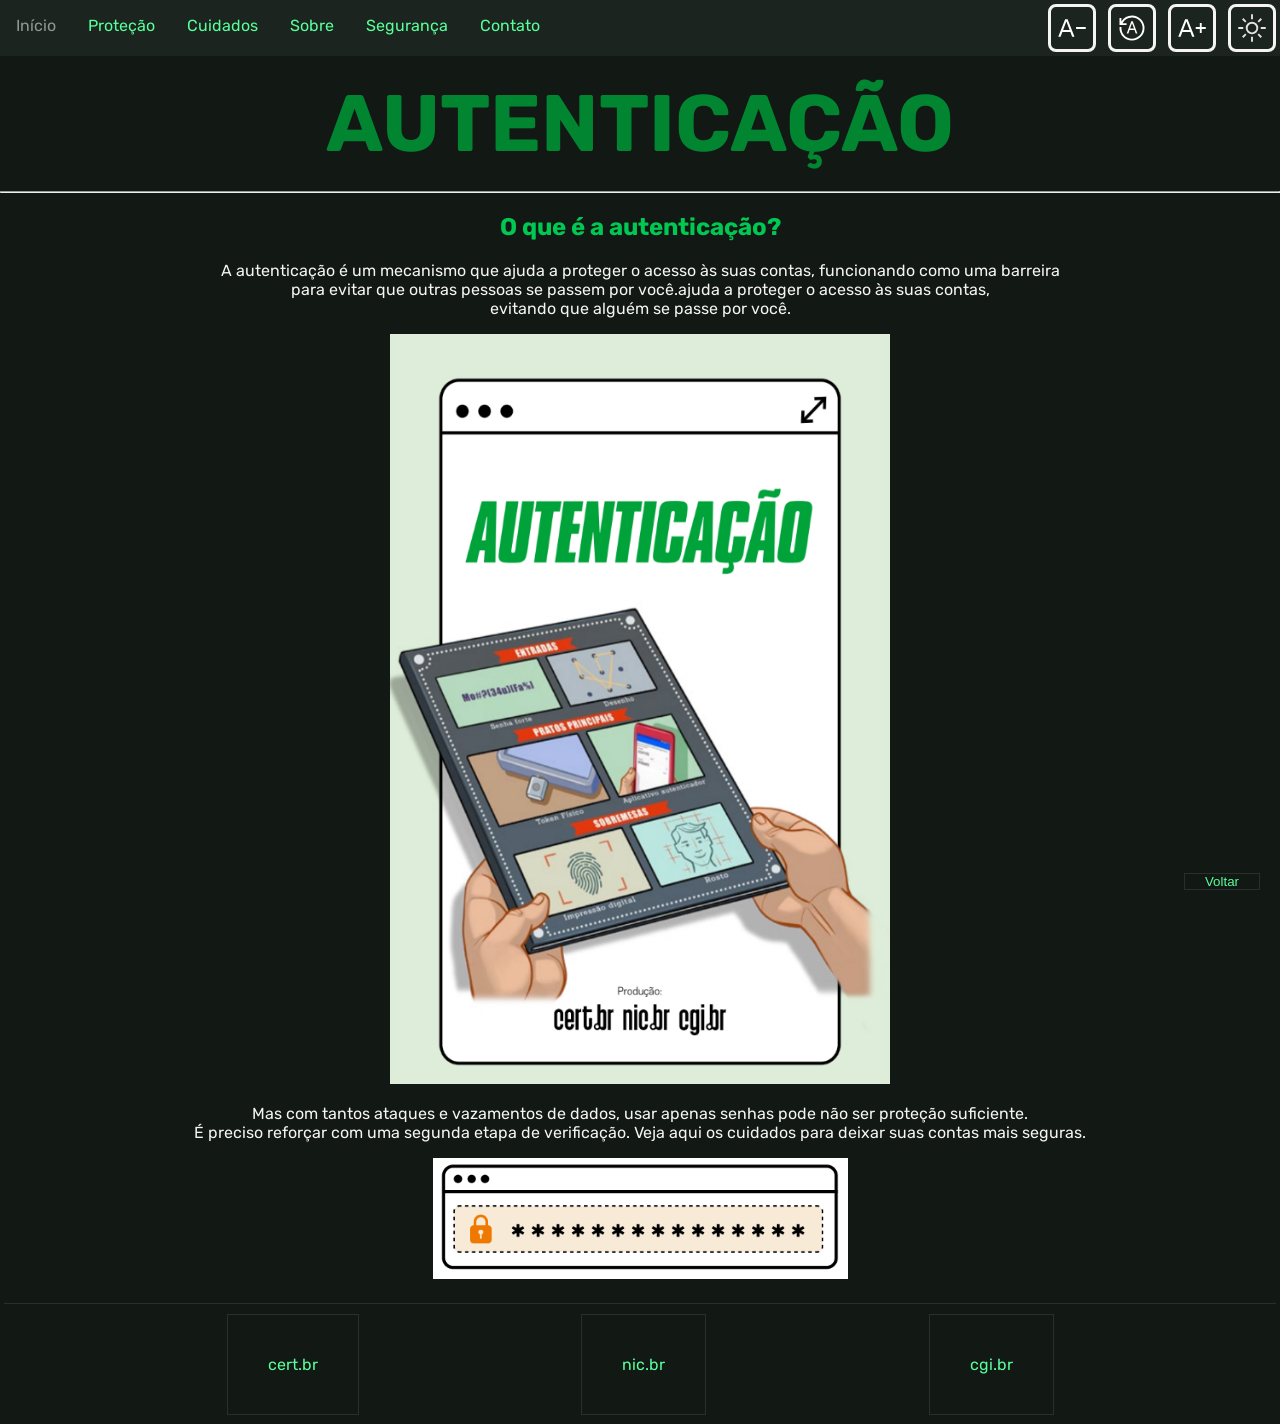
<file: index.html>
<!DOCTYPE html>
<html lang="en" id="html">
<head>
    <meta charset="UTF-8">
    <meta name="viewport" content="width=device-width, initial-scale=1.0">
    <title>Início</title>
    <link rel="stylesheet" href="./css/style.css">
    
    <!-- fonte do google -->
    <link rel="preconnect" href="https://fonts.googleapis.com">
    <link rel="preconnect" href="https://fonts.gstatic.com" crossorigin>
    <link href="https://fonts.googleapis.com/css2?family=Rubik:ital,wght@0,300..900;1,300..900&display=swap" rel="stylesheet">

</head>
<body id="topo">

    <nav class="navbar">
        <ul>
            <li class="listItem">Início</li>
            <li><a href="./content1.html">Proteção</a></li>
            <li><a href="./content2.html">Cuidados</a></li>
            <li><a href="./sobre.html">Sobre</a></li>
            <li><a href="./seguranca.html">Segurança</a></li>
            <li><a href="./contato.html">Contato</a></li>
        </ul>
        <div class="botoesPersonalizar">
            <button type="button" onclick="DiminuirFonte()">
                <img id="imgDiminuirFonte" alt="icone botao aumentar fonte">
            </button>
            <button type="button" onclick="ResetarFonte()">
                <img id="imgResetarFonte" alt="icone botao resetar fonte">
            </button>
            <button type="button" onclick="AumentarFonte()">
                <img id="imgAumentarFonte" alt="icone botao diminuir fonte">
            </button>
            <button type="button" onclick="TrocarTema()">
                <img id="imgTheme" alt="icone botao troca tema">
            </button>
        </div>
    </nav>

    <main>
        <h1 class="Titulo1">AUTENTICAÇÃO</h1>
        <hr>
        <article>
            <h2 class="Titulo2">O que é a autenticação?</h2>
            <p id="textinhoInicial">
                A autenticação é um mecanismo que ajuda a proteger o acesso às suas contas, funcionando como uma barreira<br>
                para evitar que outras pessoas se passem por você.ajuda a proteger o acesso às suas contas,<br>
                evitando que alguém se passe por você.
            </p>
            <figure>
                <img src="./assets/autenticacao.png" width="500px" height="750px">
            </figure>
            <p>
                Mas com tantos ataques e vazamentos de dados, usar apenas senhas pode não ser proteção suficiente.<br>
                É preciso reforçar com uma segunda etapa de verificação. Veja aqui os cuidados para deixar suas contas mais seguras.
            </p>
            <figure>
                <img src="./assets/senha.png">
            </figure>
        </article>
    </main>

    <footer>
        <div class="referencias">
            <a href="https://www.cert.br" target="_blank">cert.br</a>
            <a href="https://www.nic.br" target="_blank">nic.br</a>
            <a href="https://www.cgi.br" target="_blank">cgi.br</a>
        </div>
    </footer>

    <span>
        <button><a href="#topo">Voltar</a></button>
    </span>

    <!-- ugabuga -->

    <script src="./js/Personalizar.js"></script>

</body>
</html>
</file>
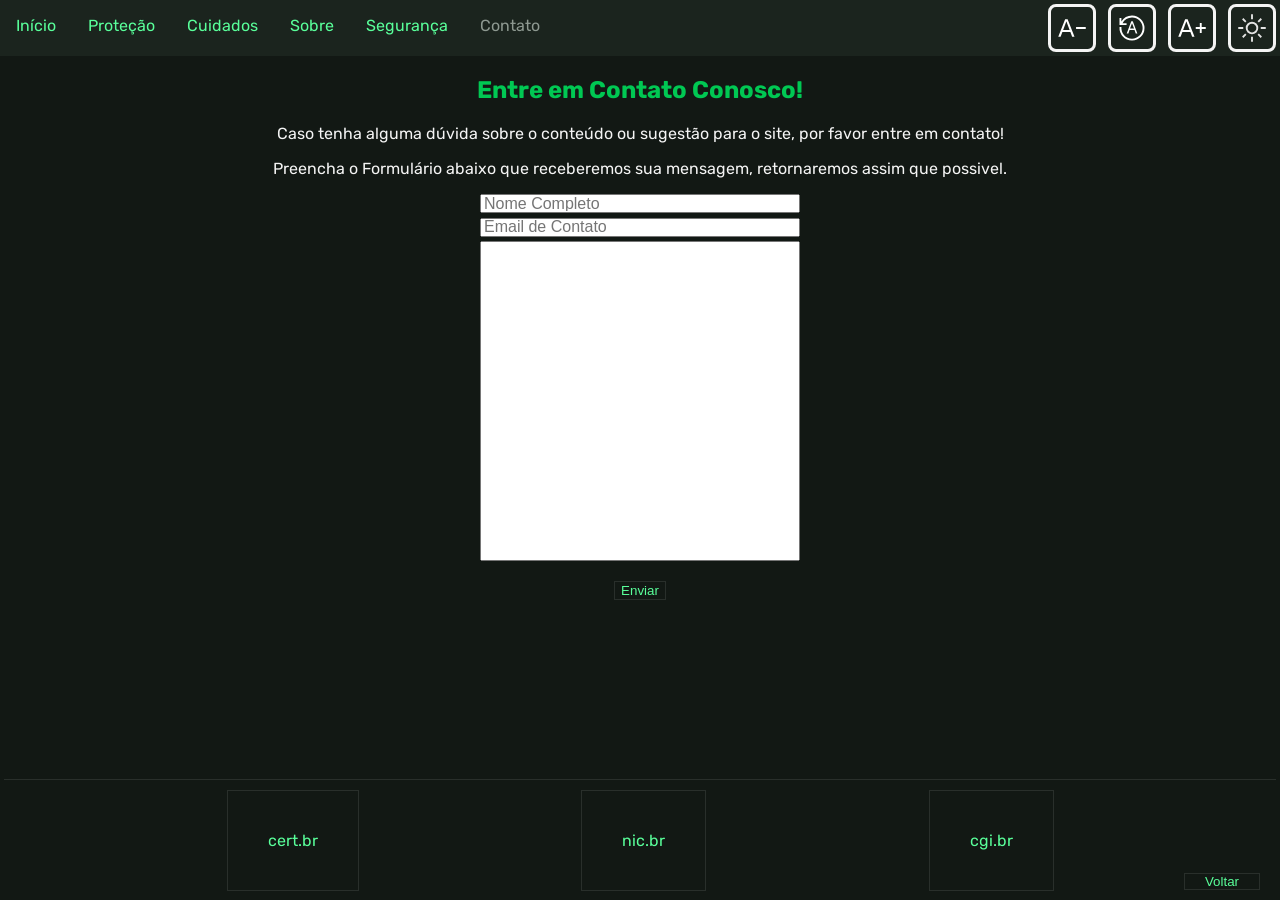
<file: contato.html>
<!DOCTYPE html>
<html lang="en" id="html">
<head>
    <meta charset="UTF-8">
    <meta name="viewport" content="width=device-width, initial-scale=1.0">
    <title>Contato</title>
    <link rel="stylesheet" href="./css/style.css">

    <!-- fonte do google -->
    <link rel="preconnect" href="https://fonts.googleapis.com">
    <link rel="preconnect" href="https://fonts.gstatic.com" crossorigin>
    <link href="https://fonts.googleapis.com/css2?family=Rubik:ital,wght@0,300..900;1,300..900&display=swap" rel="stylesheet">

</head>
<body id="topo">
    
    <nav>
        <ul>
            <li><a href="./index.html">Início</a></li>
            <li><a href="./content1.html">Proteção</a></li>
            <li><a href="./content2.html">Cuidados</a></li>
            <li><a href="./sobre.html">Sobre</a></li>
            <li><a href="./seguranca.html">Segurança</a></li>
            <li class="listItem">Contato</li>
        </ul>
        
        <div class="botoesPersonalizar">
            <button type="button" onclick="DiminuirFonte()">
                <img id="imgDiminuirFonte" alt="icone botao aumentar fonte">
            </button>
            <button type="button" onclick="ResetarFonte()">
                <img id="imgResetarFonte" alt="icone botao resetar fonte">
            </button>
            <button type="button" onclick="AumentarFonte()">
                <img id="imgAumentarFonte" alt="icone botao diminuir fonte">
            </button>
            <button type="button" onclick="TrocarTema()">
                <img id="imgTheme" alt="icone botao troca tema">
            </button>
        </div>
    </nav>

    <main>

        <section>
            <h2 class="Titulo2">Entre em Contato Conosco!</h2>
            <p>Caso tenha alguma dúvida sobre o conteúdo ou sugestão para o site, por favor entre em contato!</p>
            <p>Preencha o Formulário abaixo que receberemos sua mensagem, retornaremos assim que possivel.</p>
        </section>

        <section>
            <form id="input">
                <input type="text" name="inputNome" id="inputNome" placeholder="Nome Completo"> <br>
                <input type="email" name="inputEmail" id="inputEmail" placeholder="Email de Contato"> <br>
                <textarea name="mensagem" id="inputText"></textarea>
            </form>
            <br>
            <button id="bttEnviarForm">Enviar</button>
        </section>
    </main>

    <footer>
        <div class="referencias">
            <a href="https://www.cert.br" target="_blank">cert.br</a>
            <a href="https://www.nic.br" target="_blank">nic.br</a>
            <a href="https://www.cgi.br" target="_blank">cgi.br</a>
        </div>
    </footer>

    <span>
        <button><a href="#topo">Voltar</a></button>
    </span>

    <script src="./js/Personalizar.js"></script>
    <script src="./js/EnviarForm.js"></script>
    
</body>
</html>
</file>
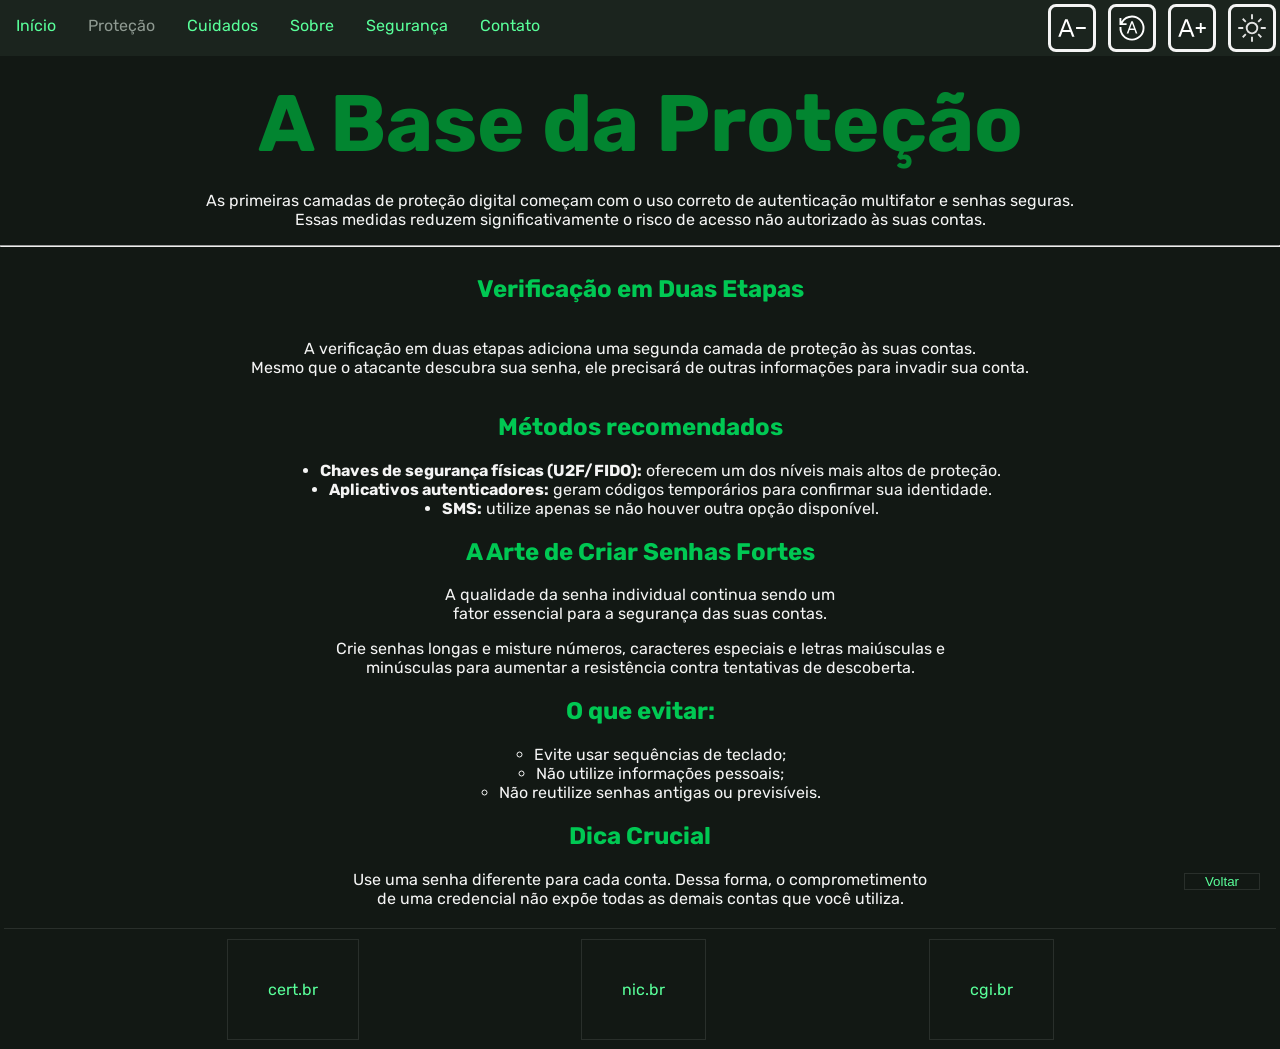
<file: content1.html>
<!DOCTYPE html>
<html lang="en" id="html">
<head>
    <meta charset="UTF-8">
    <meta name="viewport" content="width=device-width, initial-scale=1.0">
    <title>Proteção</title>
    <link rel="stylesheet" href="./css/style.css">
    
    <!-- fonte do google -->
    <link rel="preconnect" href="https://fonts.googleapis.com">
    <link rel="preconnect" href="https://fonts.gstatic.com" crossorigin>
    <link href="https://fonts.googleapis.com/css2?family=Rubik:ital,wght@0,300..900;1,300..900&display=swap" rel="stylesheet">

</head>
<body id="topo">
    
    <nav>
        <ul>
            <li><a href="./index.html">Início</a></li>
            <li class="listItem">Proteção</li>
            <li><a href="./content2.html">Cuidados</a></li>
            <li><a href="./sobre.html">Sobre</a></li>
            <li><a href="./seguranca.html">Segurança</a></li>
            <li><a href="./contato.html">Contato</a></li>
        </ul>

        <div class="botoesPersonalizar">
            <button type="button" onclick="DiminuirFonte()">
                <img id="imgDiminuirFonte" alt="icone botao aumentar fonte">
            </button>
            <button type="button" onclick="ResetarFonte()">
                <img id="imgResetarFonte" alt="icone botao resetar fonte">
            </button>
            <button type="button" onclick="AumentarFonte()">
                <img id="imgAumentarFonte" alt="icone botao diminuir fonte">
            </button>
            <button type="button" onclick="TrocarTema()">
                <img id="imgTheme" alt="icone botao troca tema">
            </button>
        </div>
    </nav>

    <main>
        <section>
            <h1 class="Titulo1">A Base da Proteção</h1>
            <p>
                As primeiras camadas de proteção digital começam com o uso correto de
                autenticação multifator e senhas seguras. <br> Essas medidas reduzem
                significativamente o risco de acesso não autorizado às suas contas.
            </p>
            <hr>
        </section>
        <section style="display:flex; flex-direction: column;">
            <h2 class="Titulo2">Verificação em Duas Etapas</h2>
            <p>
                A verificação em duas etapas adiciona uma segunda camada de proteção às
                suas contas. <br> Mesmo que o atacante descubra sua senha, ele precisará de
                outras informações para invadir sua conta.
            </p>
            <h2 class="Titulo2">Métodos recomendados</h2>
            <ul style="margin: 0 auto;">
                <li>
                    <strong>Chaves de segurança físicas (U2F/FIDO):</strong>
                    oferecem um dos níveis mais altos de proteção.
                </li>
                <li>
                    <strong>Aplicativos autenticadores:</strong>
                    geram códigos temporários para confirmar sua identidade.
                </li>
                <li>
                    <strong>SMS:</strong>
                    utilize apenas se não houver outra opção disponível.
                </li>
            </ul>
        </section>
        <section>
            <h2 class="Titulo2">A Arte de Criar Senhas Fortes</h2>
            <p>
                A qualidade da senha individual continua sendo um<br>
                fator essencial para a segurança das suas contas.
            </p>
            <p>
                Crie senhas longas e misture números, caracteres especiais e letras
                maiúsculas e <br> minúsculas para aumentar a resistência contra tentativas
                de descoberta.
            </p>
            <h2 class="Titulo2">O que evitar:</h2>
            <ul style="list-style:circle;">
                <li>Evite usar sequências de teclado;</li>
                <li>Não utilize informações pessoais;</li>
                <li>Não reutilize senhas antigas ou previsíveis.</li>
            </ul>
            <h2 class="Titulo2">Dica Crucial</h2>
            <p>
                Use uma senha diferente para cada conta. Dessa forma, o comprometimento <br>
                de uma credencial não expõe todas as demais contas que você utiliza.
            </p>
        </section>
    </main>

    <footer>
        <div class="referencias">
            <a href="https://www.cert.br" target="_blank">cert.br</a>
            <a href="https://www.nic.br" target="_blank">nic.br</a>
            <a href="https://www.cgi.br" target="_blank">cgi.br</a>
        </div>
    </footer>

    <span>
        <button><a href="#topo">Voltar</a></button>
    </span>

    <script src="./js/Personalizar.js"></script>

</body>
</html>
</file>
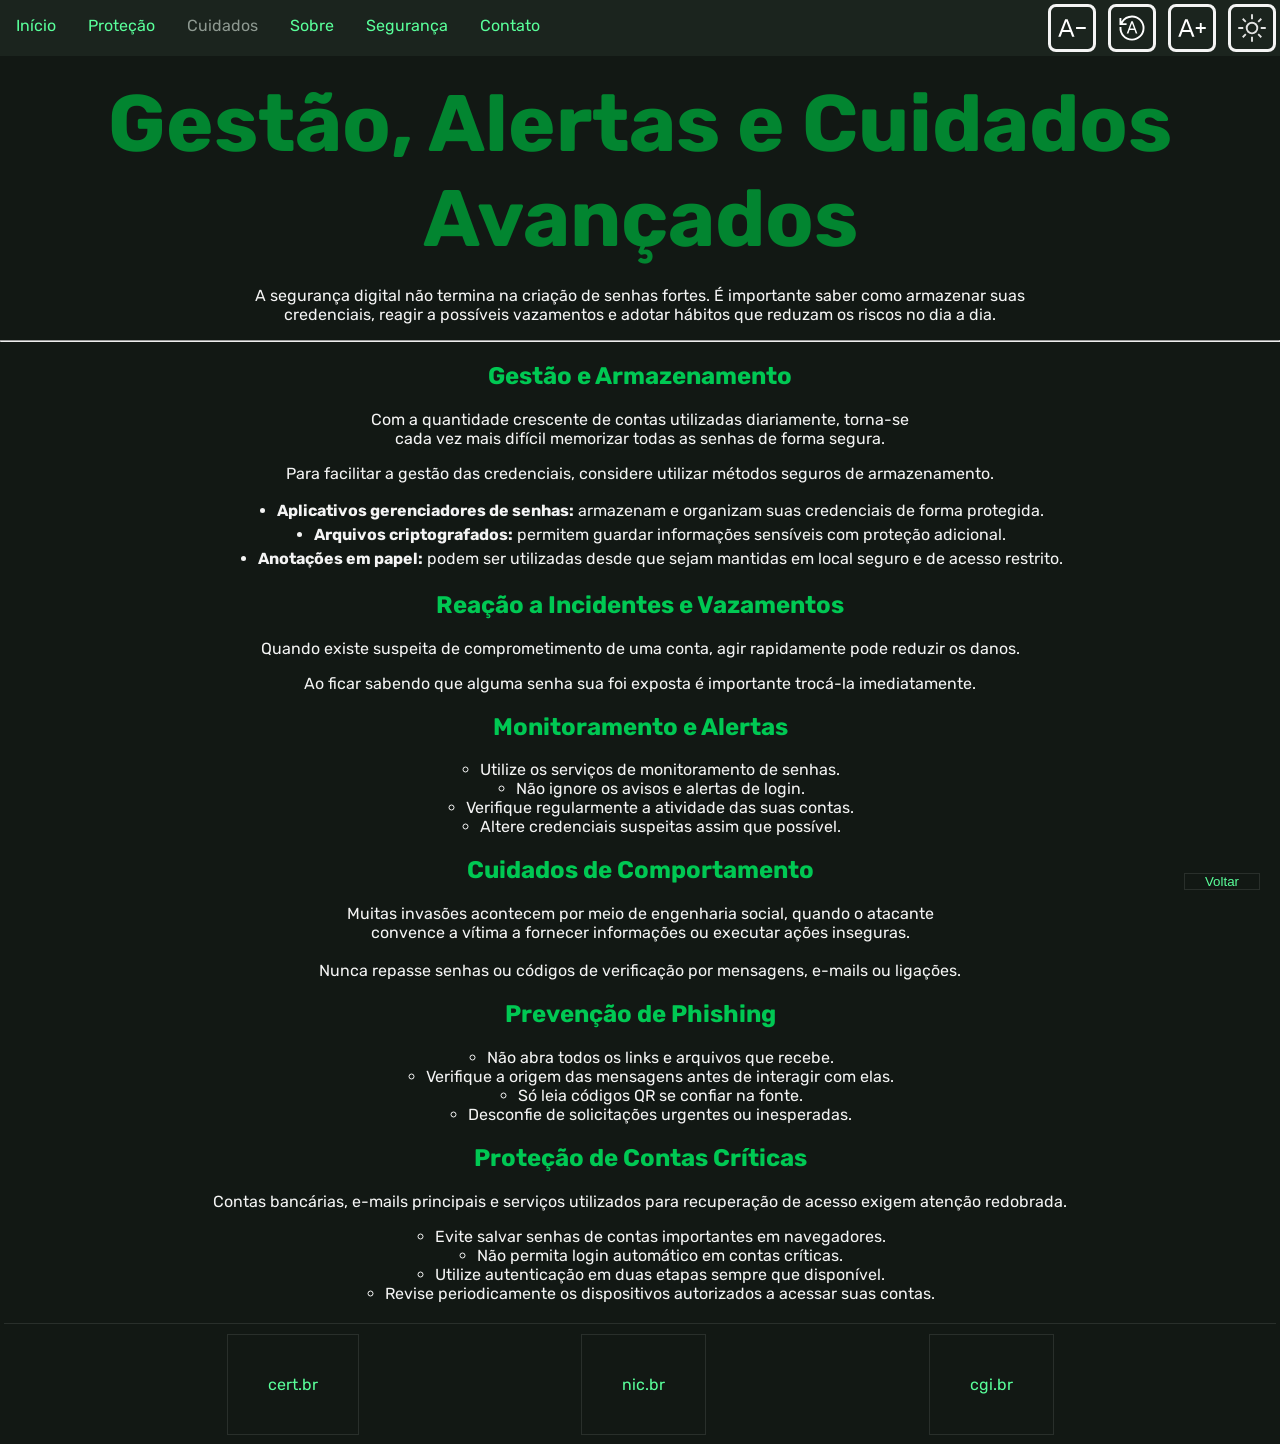
<file: content2.html>
<!DOCTYPE html>
<html lang="en" id="html">
<head>
    <meta charset="UTF-8">
    <meta name="viewport" content="width=device-width, initial-scale=1.0">
    <title>Cuidados</title>
    <link rel="stylesheet" href="./css/style.css">
    
    <!-- fonte do google -->
    <link rel="preconnect" href="https://fonts.googleapis.com">
    <link rel="preconnect" href="https://fonts.gstatic.com" crossorigin>
    <link href="https://fonts.googleapis.com/css2?family=Rubik:ital,wght@0,300..900;1,300..900&display=swap" rel="stylesheet">

</head>
<body id="topo">
    
    <nav>
        <ul>
            <li><a href="./index.html">Início</a></li>
            <li><a href="./content1.html">Proteção</a></li>
            <li class="listItem">Cuidados</li>
            <li><a href="./sobre.html">Sobre</a></li>
            <li><a href="./seguranca.html">Segurança</a></li>
            <li><a href="./contato.html">Contato</a></li>
        </ul>
        
        <div class="botoesPersonalizar">
            <button type="button" onclick="DiminuirFonte()">
                <img id="imgDiminuirFonte" alt="icone botao aumentar fonte">
            </button>
            <button type="button" onclick="ResetarFonte()">
                <img id="imgResetarFonte" alt="icone botao resetar fonte">
            </button>
            <button type="button" onclick="AumentarFonte()">
                <img id="imgAumentarFonte" alt="icone botao diminuir fonte">
            </button>
            <button type="button" onclick="TrocarTema()">
                <img id="imgTheme" alt="icone botao troca tema">
            </button>
        </div>
    </nav>

    <main>
        <section>
            <h1 class="Titulo1">Gestão, Alertas e Cuidados Avançados</h1>
            <p>
                A segurança digital não termina na criação de senhas fortes. É
                importante saber como armazenar suas <br> credenciais, reagir a possíveis
                vazamentos e adotar hábitos que reduzam os riscos no dia a dia.
            </p>
            <hr>
        </section>
        <section>
            <h2 class="Titulo2">Gestão e Armazenamento</h2>
            <p>
                Com a quantidade crescente de contas utilizadas diariamente, torna-se <br>
                cada vez mais difícil memorizar todas as senhas de forma segura.
            </p>
            <p>
                Para facilitar a gestão das credenciais, considere utilizar métodos
                seguros de armazenamento.
            </p>
            <ul style="line-height: 1.5rem;">
                <li>
                    <strong>Aplicativos gerenciadores de senhas:</strong>
                    armazenam e organizam suas credenciais de forma protegida.
                </li>
                <li>
                    <strong>Arquivos criptografados:</strong>
                    permitem guardar informações sensíveis com proteção adicional.
                </li>
                <li>
                    <strong>Anotações em papel:</strong>
                    podem ser utilizadas desde que sejam mantidas em local seguro e de
                    acesso restrito.
                </li>
            </ul>
        </section>
        <section>
            <h2 class="Titulo2">Reação a Incidentes e Vazamentos</h2>
            <p>
                Quando existe suspeita de comprometimento de uma conta, agir
                rapidamente pode reduzir os danos.
            </p>
            <p>
                Ao ficar sabendo que alguma senha sua foi exposta é importante trocá-la
                imediatamente.
            </p>
            <h2 class="Titulo2">Monitoramento e Alertas</h2>
            <ul style="list-style: circle;">
                <li>Utilize os serviços de monitoramento de senhas.</li>
                <li>Não ignore os avisos e alertas de login.</li>
                <li>Verifique regularmente a atividade das suas contas.</li>
                <li>Altere credenciais suspeitas assim que possível.</li>
            </ul>
        </section>
        <section>
            <h2 class="Titulo2">Cuidados de Comportamento</h2>
            <p>
                Muitas invasões acontecem por meio de engenharia social, quando o
                atacante <br> convence a vítima a fornecer informações ou executar ações
                inseguras. <br><br>
                Nunca repasse senhas ou códigos de verificação por mensagens, e-mails
                ou ligações.
            </p>
            <h2 class="Titulo2">Prevenção de Phishing</h2>
            <ul style="list-style: circle;">
                <li>Não abra todos os links e arquivos que recebe.</li>
                <li>Verifique a origem das mensagens antes de interagir com elas.</li>
                <li>Só leia códigos QR se confiar na fonte.</li>
                <li>Desconfie de solicitações urgentes ou inesperadas.</li>
            </ul>
        </section>
        <section>
            <h2 class="Titulo2">Proteção de Contas Críticas</h2>
            <p>
                Contas bancárias, e-mails principais e serviços utilizados para
                recuperação de acesso exigem atenção redobrada.
            </p>
            <ul style="list-style: circle;">
                <li>
                    Evite salvar senhas de contas importantes em navegadores.
                </li>
                <li>
                    Não permita login automático em contas críticas.
                </li>
                <li>
                    Utilize autenticação em duas etapas sempre que disponível.
                </li>
                <li>
                    Revise periodicamente os dispositivos autorizados a acessar suas
                    contas.
                </li>
            </ul>
        </section>
    </main>

    <footer>
        <div class="referencias">
            <a href="https://www.cert.br" target="_blank">cert.br</a>
            <a href="https://www.nic.br" target="_blank">nic.br</a>
            <a href="https://www.cgi.br" target="_blank">cgi.br</a>
        </div>
    </footer>

    <span>
        <button><a href="#topo">Voltar</a></button>
    </span>

    <script src="./js/Personalizar.js"></script>

</body>
</html>
</file>
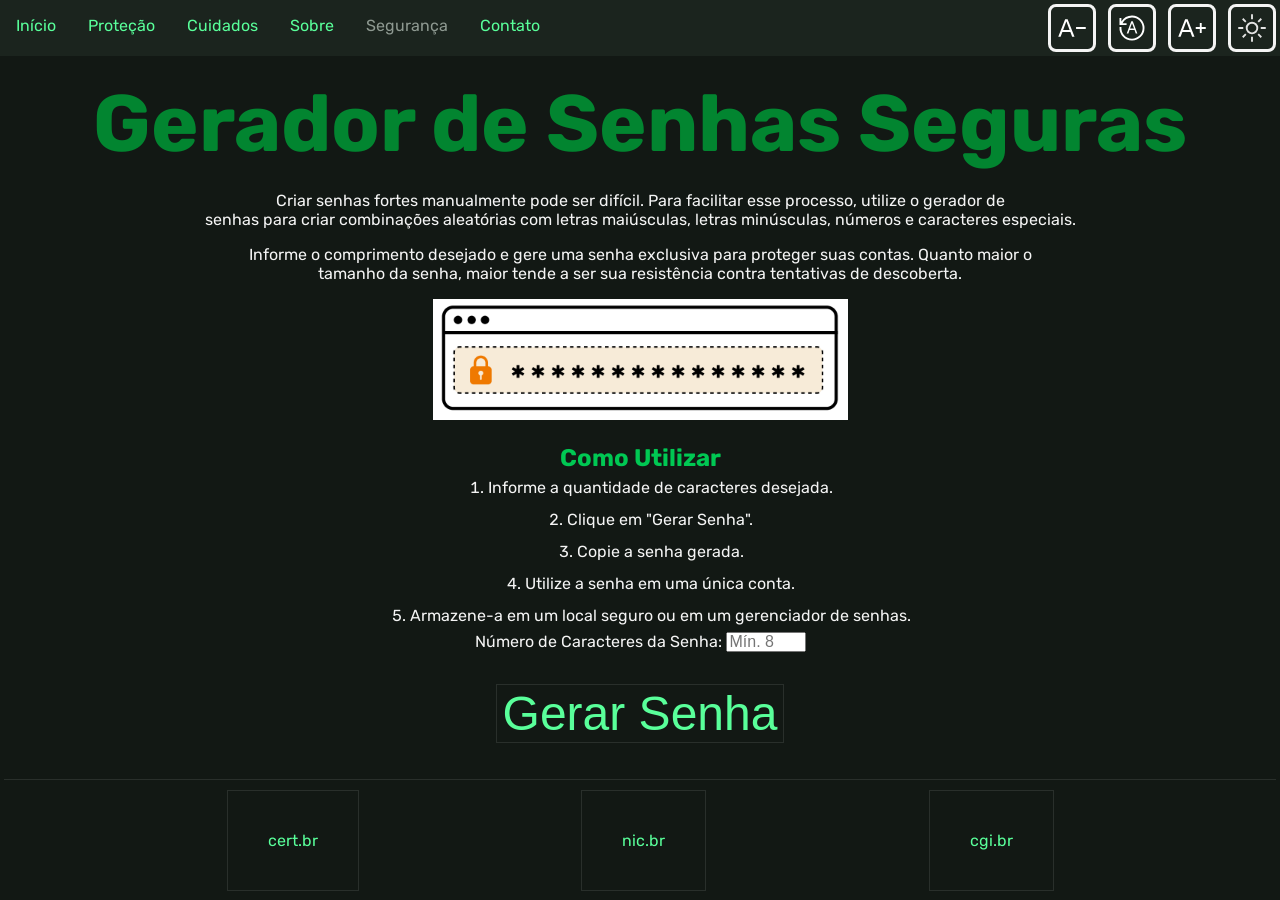
<file: seguranca.html>
<!DOCTYPE html>
<html lang="en" id="html">
<head>
    <meta charset="UTF-8">
    <meta name="viewport" content="width=device-width, initial-scale=1.0">
    <title>Segurança</title>
    <link rel="stylesheet" href="./css/style.css">
    
    <!-- fonte do google -->
    <link rel="preconnect" href="https://fonts.googleapis.com">
    <link rel="preconnect" href="https://fonts.gstatic.com" crossorigin>
    <link href="https://fonts.googleapis.com/css2?family=Rubik:ital,wght@0,300..900;1,300..900&display=swap" rel="stylesheet">

</head>
<body>
        
    <nav>
        <ul>
            <li><a href="./index.html">Início</a></li>
            <li><a href="./content1.html">Proteção</a></li>
            <li><a href="./content2.html">Cuidados</a></li>
            <li><a href="./sobre.html">Sobre</a></li>
            <li class="listItem">Segurança</li>
            <li><a href="./contato.html">Contato</a></li>
        </ul>

        <div class="botoesPersonalizar">
            <button type="button" onclick="DiminuirFonte()">
                <img id="imgDiminuirFonte" alt="icone botao aumentar fonte">
            </button>
            <button type="button" onclick="ResetarFonte()">
                <img id="imgResetarFonte" alt="icone botao resetar fonte">
            </button>
            <button type="button" onclick="AumentarFonte()">
                <img id="imgAumentarFonte" alt="icone botao diminuir fonte">
            </button>
            <button type="button" onclick="TrocarTema()">
                <img id="imgTheme" alt="icone botao troca tema">
            </button>
        </div>
    </nav>

    <main>

        <section>
            <h1 class="Titulo1">Gerador de Senhas Seguras</h1>

            <p>
                Criar senhas fortes manualmente pode ser difícil. Para facilitar esse
                processo, utilize o gerador de <br> senhas para criar combinações aleatórias
                com letras maiúsculas, letras minúsculas, números e caracteres especiais.
            </p>

            <p>
                Informe o comprimento desejado e gere uma senha exclusiva para proteger
                suas contas. Quanto maior o <br> tamanho da senha, maior tende a ser sua
                resistência contra tentativas de descoberta.
            </p>

            <figure>
                <img id="imgSenha" src="./assets/senha.png" alt="imagem senha">
            </figure>

            <h2 class="Titulo2" style="margin-bottom:0;">Como Utilizar</h2>

            <ol id="instrucoesSenha">
                <li>Informe a quantidade de caracteres desejada.</li>
                <li>Clique em "Gerar Senha".</li>
                <li>Copie a senha gerada.</li>
                <li>Utilize a senha em uma única conta.</li>
                <li>Armazene-a em um local seguro ou em um gerenciador de senhas.</li>
            </ol>
        </section>
        <section>
            <form>
                <label for="nrCaracteres">Número de Caracteres da Senha:</label>
                <input placeholder="Mín. 8" type="number" name="nrCaracteres" id="nrCaracteres" min="8" max="100" required>
            </form>
            
            <button id="bttGerarSenha" onclick="SetSenha()">Gerar Senha</button>

            <p id="senhaRetorno"></p>
        </section>

    </main>

    <footer>
        <div class="referencias">
            <a href="https://www.cert.br" target="_blank">cert.br</a>
            <a href="https://www.nic.br" target="_blank">nic.br</a>
            <a href="https://www.cgi.br" target="_blank">cgi.br</a>
        </div>
    </footer>

    <script src="./js/Personalizar.js"></script>
    <script src="./js/geradorSenhas.js"></script>

</body>
</html>
</file>
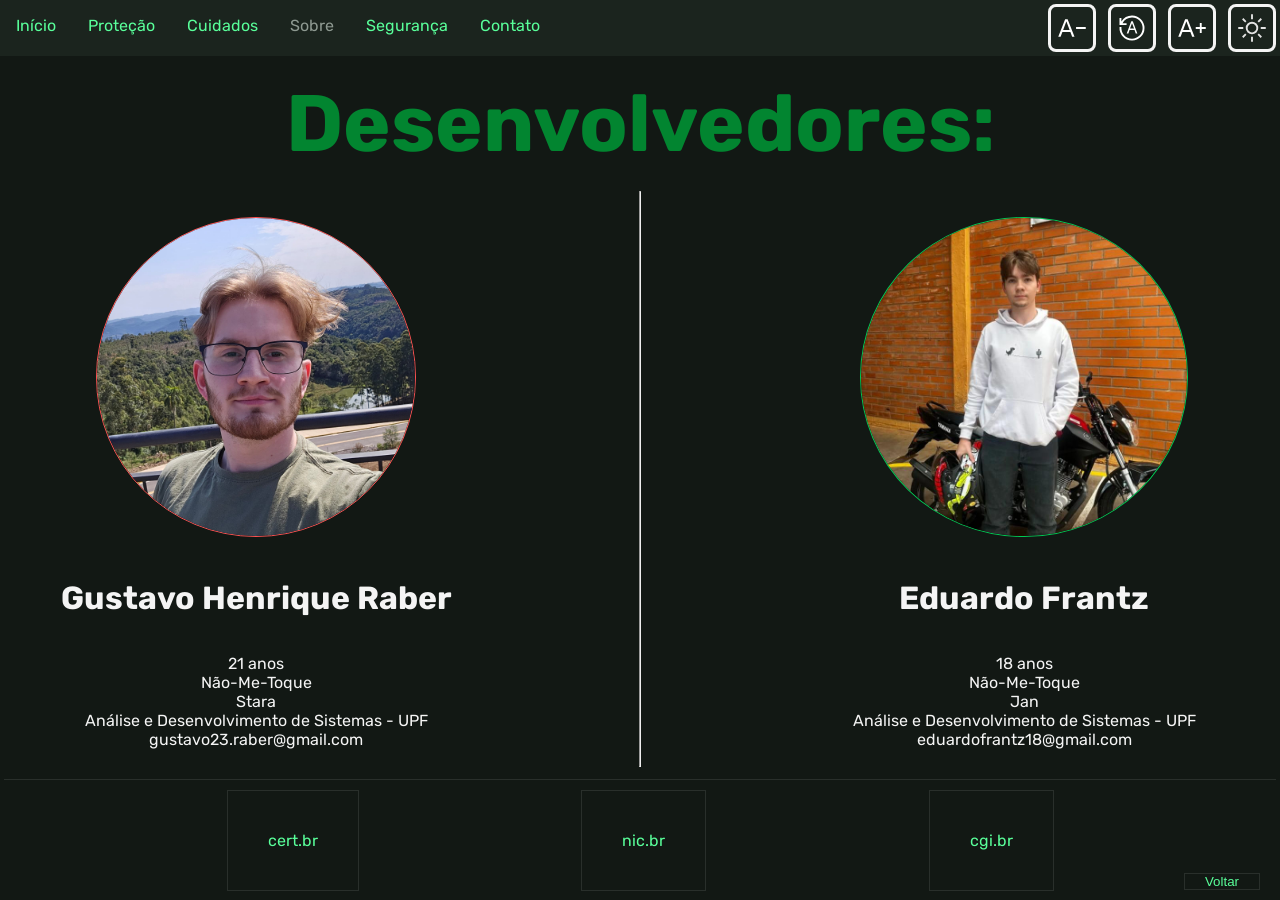
<file: sobre.html>
<!DOCTYPE html>
<html lang="en" id="html">
<head>
    <meta charset="UTF-8">
    <meta name="viewport" content="width=device-width, initial-scale=1.0">
    <title>Sobre</title>
    <link rel="stylesheet" href="./css/style.css">
    
    <!-- fonte do google -->
    <link rel="preconnect" href="https://fonts.googleapis.com">
    <link rel="preconnect" href="https://fonts.gstatic.com" crossorigin>
    <link href="https://fonts.googleapis.com/css2?family=Rubik:ital,wght@0,300..900;1,300..900&display=swap" rel="stylesheet">

</head>
<body id="topo">
    
    <nav>
        <ul>
            <li><a href="./index.html">Início</a></li>
            <li><a href="./content1.html">Proteção</a></li>
            <li><a href="./content2.html">Cuidados</a></li>
            <li class="listItem">Sobre</li>
            <li><a href="./seguranca.html">Segurança</a></li>
            <li><a href="./contato.html">Contato</a></li>
        </ul>
        
        <div class="botoesPersonalizar">
            <button type="button" onclick="DiminuirFonte()">
                <img id="imgDiminuirFonte" alt="icone botao aumentar fonte">
            </button>
            <button type="button" onclick="ResetarFonte()">
                <img id="imgResetarFonte" alt="icone botao resetar fonte">
            </button>
            <button type="button" onclick="AumentarFonte()">
                <img id="imgAumentarFonte" alt="icone botao diminuir fonte">
            </button>
            <button type="button" onclick="TrocarTema()">
                <img id="imgTheme" alt="icone botao troca tema">
            </button>
        </div>
    </nav>

    <h1 class="Titulo1" style="text-align: center;">Desenvolvedores:</h1>

    <main id="mainInfo">
        <div id="infoGustavo">
            <figure>
                <img id="imgGustavo" src="./assets/imgGustavo.jpeg" alt="Imagem Gustavo">
            </figure>

            <h1>Gustavo Henrique Raber</h1>

            <ul>
                <li>21 anos</li>
                <li>Não-Me-Toque</li>
                <li>Stara</li>
                <li>Análise e Desenvolvimento de Sistemas - UPF</li>
                <li>gustavo23.raber@gmail.com</li>
            </ul>
            
        </div>
        <hr>
        <div id="infoEduardo">
            <figure>
                <img id="imgEduardo" src="./assets/eudardo.jpeg" alt="Imagem Eduardo">
            </figure>

            <h1>Eduardo Frantz</h1>

            <ul>
                <li>18 anos</li>
                <li>Não-Me-Toque</li>
                <li>Jan</li>
                <li>Análise e Desenvolvimento de Sistemas - UPF</li>
                <li>eduardofrantz18@gmail.com</li>
            </ul>
            
        </div>
    </main>
    
    <footer>
        <div class="referencias">
            <a href="https://www.cert.br" target="_blank">cert.br</a>
            <a href="https://www.nic.br" target="_blank">nic.br</a>
            <a href="https://www.cgi.br" target="_blank">cgi.br</a>
        </div>
    </footer>

    <span>
        <button><a href="#topo">Voltar</a></button>
    </span>

    <script src="./js/Personalizar.js"></script>

</body>
</html>
</file>
<file: css/style.css>
/* Tema padrão (claro) */
:root {
    /* Backgrounds */
    --bg-primary: #deedd9;
    --bg-secondary: #eef3eb;
    --bg-card: #ffffff;

    /* Textos */
    --text-primary: #1c1c1c;
    --text-secondary: #4b4b4b;
    --text-muted: #707070;

    /* Marca */
    --primary: #00a83a;
    --primary-dark: #028530;  
    --primary-hover: #008c30;
    --primary-light: #7ddf9f;

    /* Componentes */
    --border: #d4d4d4;
    --shadow: rgba(0, 0, 0, 0.08);

    /* Status */
    --success: #00a83a;
    --warning: #f4b400;
    --danger: #e53935;

    /* Extras */
    --link: var(--primary);
    --focus: #4fd87f;
}

.darkTheme {
    /* Backgrounds */
    --bg-primary: #121814;
    --bg-secondary: #1b241e;
    --bg-card: #222d25;

    /* Textos */
    --text-primary: #f4f4f4;
    --text-secondary: #c8d0ca;
    --text-muted: #8e9991;

    /* Marca */
    --primary: #00c853;
    --primary-hover: #00e062;
    --primary-light: #59ff9a;

    /* Componentes */
    --border: #334038;
    --shadow: rgba(0, 0, 0, 0.35);

    /* Status */
    --success: #00c853;
    --warning: #ffc107;
    --danger: #ff5252;

    /* Extras */
    --link: #59ff9a;
    --focus: #00e062;
}

* {
    box-sizing: border-box;
}

html {
    background-color: var(--bg-primary);
    color: var(--text-primary);
    font-size: 16px;
    size: 16px;

    font-family: "Rubik", sans-serif;
    font-optical-sizing: auto;
    font-weight: weight;
    font-style: normal;
}

body {
    display: flex;
    flex-direction: column;

    margin: 0;
    min-height: 100vh;
    max-width: 100%;
}

main {
    flex: 1;
    text-align: center;
}

.botoesPersonalizar > * {
    border: solid currentColor;
    color: inherit;
    margin: 4px;
    border-radius: 8px;
    height: 3rem;
    min-height: 44px;
    width: 3rem;
    min-width: 44px;
    background-color: transparent;
}

#imgDiminuirFonte {
    margin: auto; 
    width: 100%;
    height: 100%;
}

#imgResetarFonte {
    margin:auto;
    width: 100%;
    height: 100%;
}

#imgAumentarFonte {
    margin:auto;
    width: 100%;
    height: 100%;
}

#imgTheme {
    margin:auto;
    width: 100%;
    height: 100%;
}

form * {
    height: 1.2rem;
    width: 5rem;
    font-size: 1rem;
}

#instrucoesSenha {
    width: fit-content;
    margin: 0 auto;
    text-align: left;
}

li {
    width: fit-content;
    margin: 0 auto;
    text-align: left;
}

#bttGerarSenha {
    height: 1.2rem;
    width: 8rem;
    font-size: 1rem;
    justify-content: center;
    align-items: center;
    margin-top: 2rem;
}

#senhaRetorno {
    font-size: 3rem;
    color: var(--warning);
    overflow-wrap: break-word;
    word-break: break-all;

    width: 80%;
    margin: 0 auto;
}

nav {
    display: flex;
    flex-direction: row;
    justify-content: space-between;
    position: sticky;
    top: 0px;
    left: 0px;
    background-color: var(--bg-secondary);
}

nav a {
    text-decoration: none;
    color: var(--link);
    padding: 1rem 1rem;
}

.listItem {
    text-decoration: none;
    color: var(--text-muted);
    padding: 0px 1rem;
}

nav a:hover {
    color: var(--primary-hover);
}

nav ul {
    display: flex;
    flex-direction: row;
    list-style: none;
    padding: 0;
}

.Titulo1 {
    color: var(--primary-dark);
    font-size: 5rem;
    margin-block: 1.25rem;
}

.Titulo2 {
    color: var(--primary);
}

hr {
    margin-top: 0;
}

.referencias {
    display:flex;
    justify-content: space-evenly;
    margin: 4px;
    border-top: solid 1px rgb(from var(--text-primary) r g b / 10%);
}

footer div a {
    border: solid rgb(from var(--text-primary) r g b / 10%) 1px;
    padding: 40px;
    margin-top: 10px;
    color: var(--link);
    text-decoration: none;
    margin-bottom: 5px;
}

span {
    position: fixed;
    right: 20px;
    bottom: 10px;   
    align-items: center;
    justify-content: center;
}

#bttGerarSenha {
    background-color: var(--bg-primary);
    border: solid rgb(from var(--text-primary) r g b / 10%) 1px;
    color: var(--link);
    text-decoration: none;
    font-size: 3rem;
    height: auto;
    width: auto;
    margin-bottom: 2rem;
}

#bttGerarSenha:hover {
    color: var(--primary-hover);
}

span button {
    padding: 0px;
    background-color: var(--bg-primary);
    border: solid rgb(from var(--text-primary) r g b / 10%) 1px;
}

span button a {
    padding: 4px 20px;
    color: var(--link);
    text-decoration: none;
}

span button a:hover {
    color: var(--primary-hover);
}

#bttEnviarForm {
    background-color: var(--bg-primary);
    border: solid rgb(from var(--text-primary) r g b / 10%) 1px;
    color: var(--link);
    text-decoration: none;
}

#bttEnviarForm:hover {
    color: var(--primary-hover);
}

footer div a:hover{
    color: var(--primary-hover);
}   

#instrucoesSenha {
    line-height: 2rem;
}

#mainInfo {
    display: flex;
    justify-content: space-between;
}

#infoGustavo {
    display: flex;
    align-items: center;
    justify-content: center;
    width: 40%;
    flex-direction: column;
}

#infoGustavo ul {
    list-style: none;
    padding-left: 0;
}

#imgGustavo{
    border-radius: 50%;
    height: 20rem;
    border: var(--danger) solid 0.1rem;
}

#infoEduardo {
    display: flex;
    align-items: center;
    justify-content: center;
    width: 40%;
    flex-direction: column;
}

#infoEduardo ul {
    list-style: none;
    padding-left: 0;
}

#imgEduardo{
    border-radius: 50%;
    height: 20rem;
    border: var(--success) solid 0.1rem;
}

#input * {
    width: 20rem;
    height: 1.2rem;
    margin-bottom: 0.25rem;
}

#inputText {
    height: 20rem;
    width: 20rem;

    padding: 0;
    margin: 0;

    text-align: left;
    vertical-align: top;

    resize: none;
}

@media screen and (max-width: 700px) {
  .navbar, .botoesPersonalizar {
    flex-direction: column;
  }
}
</file>
